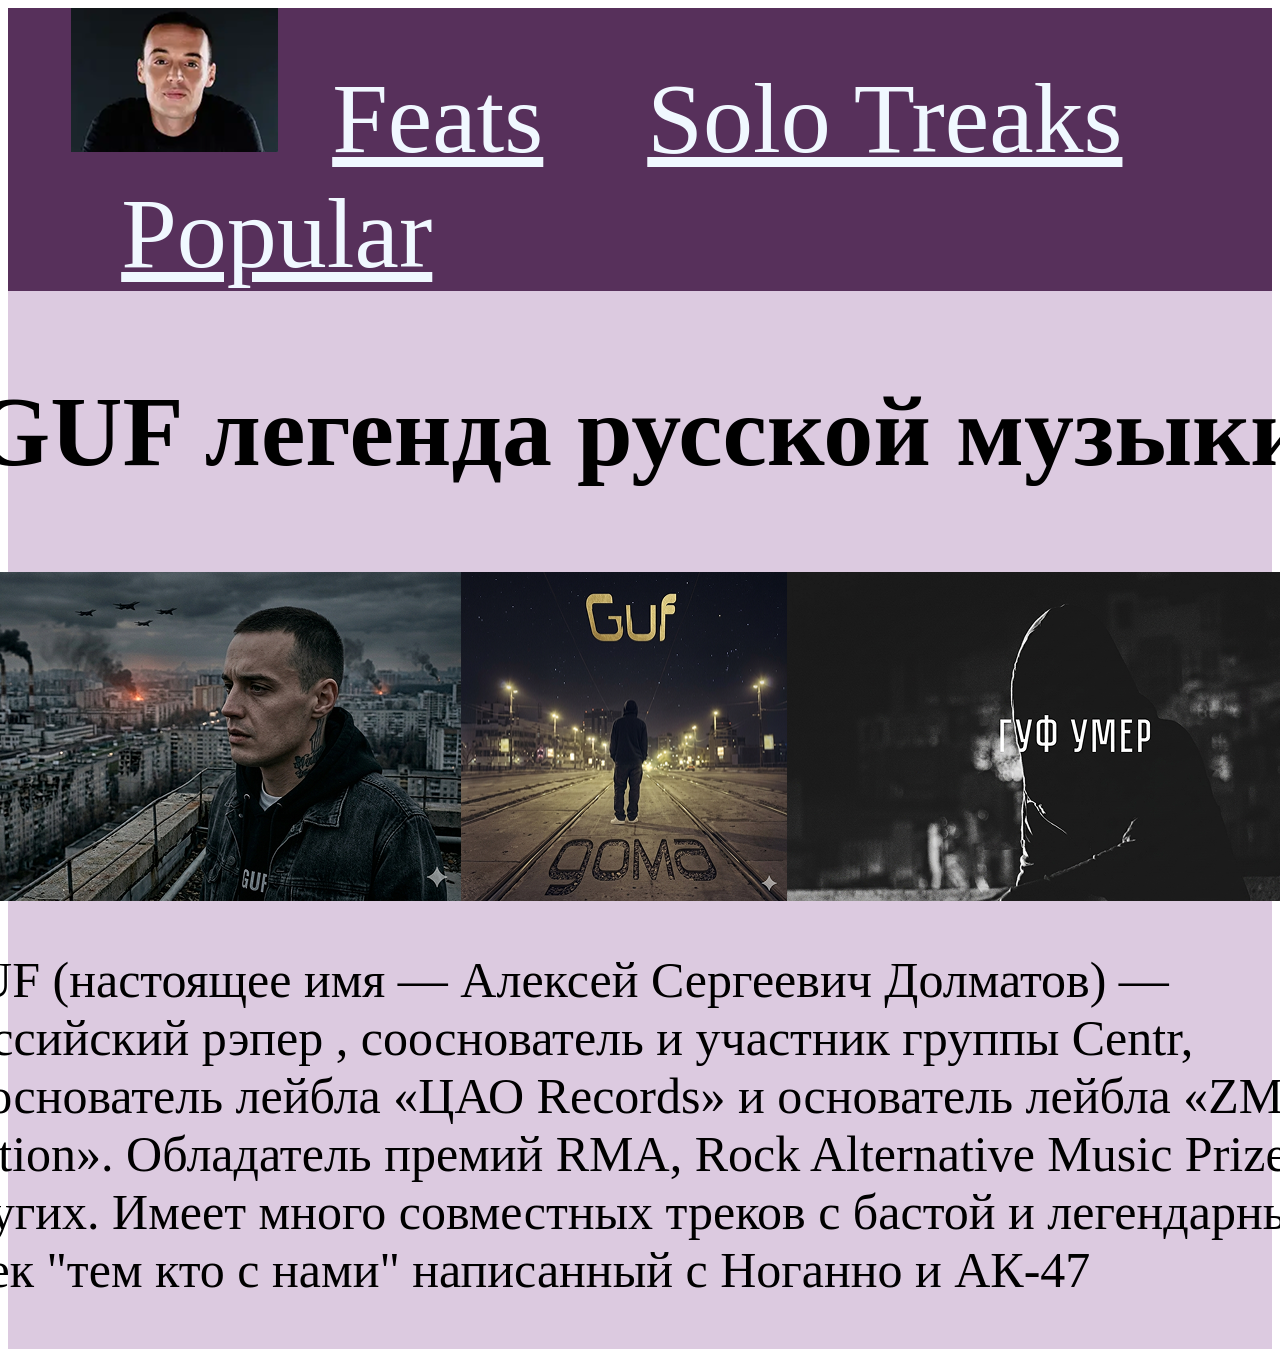
<file: index.html>
<!DOCTYPE html>
<html lang="en">
<head>
    
<!-- Yandex.Metrika counter -->
<script type="text/javascript">
    (function(m,e,t,r,i,k,a){
        m[i]=m[i]||function(){(m[i].a=m[i].a||[]).push(arguments)};
        m[i].l=1*new Date();
        for (var j = 0; j < document.scripts.length; j++) {if (document.scripts[j].src === r) { return; }}
        k=e.createElement(t),a=e.getElementsByTagName(t)[0],k.async=1,k.src=r,a.parentNode.insertBefore(k,a)
    })(window, document,'script','https://mc.yandex.ru/metrika/tag.js?id=109454908', 'ym');

    ym(109454908, 'init', {ssr:true, webvisor:true, clickmap:true, ecommerce:"dataLayer", referrer: document.referrer, url: location.href, accurateTrackBounce:true, trackLinks:true});
</script>
<noscript><div><img src="https://mc.yandex.ru/watch/109454908" style="position:absolute; left:-9999px;" alt="" /></div></noscript>
<!-- /Yandex.Metrika counter -->



    <meta charset="UTF-8">
    <meta name="viewport" content="width=device-width, initial-scale=1.0">
    <title>Document</title>
    <link rel="stylesheet" href="style.css">
</head>
<body>
   <header class="header">
    <div class="header__logo">
    </div>
    <nav class="header__nav main-nav">
        <img src="гуф 1.png" alt="">
        <a class="main-nav__link" href="contact.html">Feats</a>
        <a class="main-nav__link" href="contactik.html">Solo Treaks</a>
        <a class="main-nav__link" href="#">Popular</a>
    </nav>
   </header>
   <main class="main">
        <article class="banner">
            <div class="banner__ text">
                <h1>GUF легенда русской музыки</h1>
            </div>
            <div class="bannerzxc">
            <img  class="banner__imgz" src="gufkrisha.png" alt="">
            <img  class="banner__imgx" src="gufdoma.png" alt="">
            <img  class="banner__imgc" src="gufumer.png" alt="">
        </div>
            <p class="inf">GUF (настоящее имя — Алексей Сергеевич Долматов) — российский рэпер
                , сооснователь и участник группы Centr, сооснователь лейбла «ЦАО Records»
                 и основатель лейбла «ZM Nation». Обладатель премий RMA, Rock Alternative
                 Music Prize и других. Имеет много совместных треков с бастой и легендарный трек
                "тем кто с нами" написанный с Ноганно и АК-47 </p>
        </article>

   </main>
   <footer>
        <div class="container">
            <p class="footerPnav footerNAV"></p>
        </div>
   </footer> 
</body>
</html>
</file>
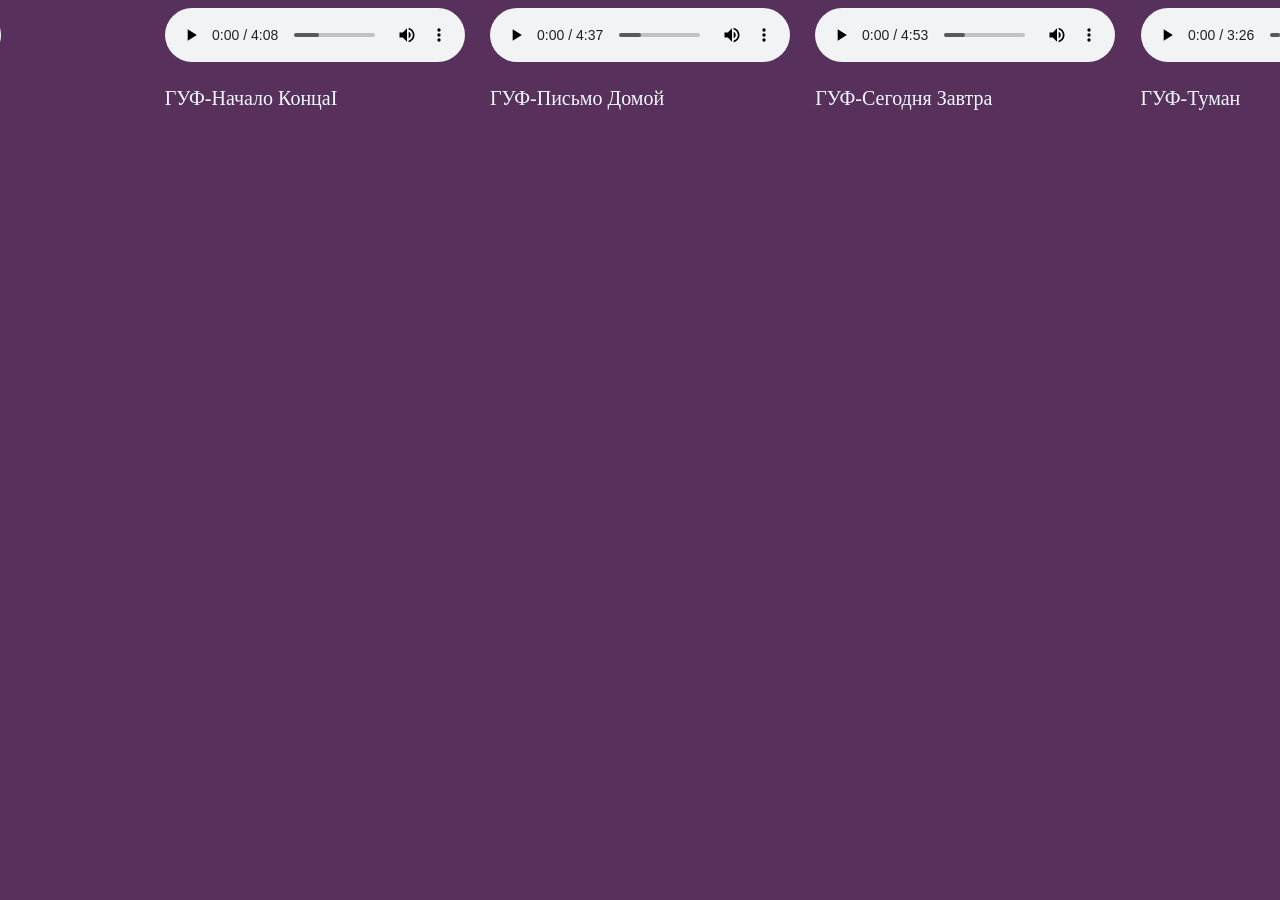
<file: contactik.html>
<!DOCTYPE html>
<html lang="en">
<head>
    <meta charset="UTF-8">
    <meta name="viewport" content="width=device-width, initial-scale=1.0">
    <link rel="stylesheet" href="style.css">
    <title>Document</title>
</head>
<body class="adidi">
    <div>
    <audio src="solo-guf.umer.mp3" controls>
    </audio>
    <p>ГУФ-Гуф Умер</p>
    </div>
    <div>
    <audio src="solo-ice.mp3" controls>
    </audio>
    <p>ГУФ-Ice Baby</p>
    </div>
    <div>
    <audio src="solo-nachalo.konca.mp3" controls>
    </audio>
    <p>ГУФ-Начало КонцаI</p>
    </div>
    <div>
    <audio src="solo-pismo.dom.mp3" controls>
    </audio>
    <p>ГУФ-Письмо Домой</p>
    </div>
    <div>
    <audio src="solo-segodn-.mp3" controls>
    </audio>
    <p>ГУФ-Сегодня Завтра</p>
    </div>
    <div>
    <audio src="solo-tuman.mp3" controls>
    </audio>
    <p>ГУФ-Туман</p>
    </div>
    <div>
    <audio src="solo-kalpak.mp3" controls>
    </audio>
    <p>ГУФ-Калпак</p>
    </div>
</body>
</html>
</file>
<file: style.css>
header{
display:flex;
background-color: #57305B;
gap: 5%;
}
main{
display:flex;
justify-content: center;
background-color: rgba(122, 53, 136, 0.26);
}
.main-nav__link{
color:aliceblue;
font-size: 100px;
padding: 50px;
}
.bannerzxc{
    width:100%;
    display: flex;
    justify-content: center;
}
.banner__imgz{
    width:90%;
}
.banner__imgx{
    width:1400px;
}
.banner__imgc{
    width:90%;
}
.banner__ text{
display: flex;
justify-content: center;
font-size: 1000px;
}
h1{
    text-align: center;
    font-size: 100px;
}
.inf{
font-size: 50px;
}
.audi{
display:flex;
background-color: #57305B;
gap: 2%;
justify-content: center;
font-size: 20px;
color:aliceblue;
}
.adidi{
display:flex;
background-color: #57305B;
gap: 2%;
justify-content: center;
font-size: 20px;
color:aliceblue;
}
</file>
